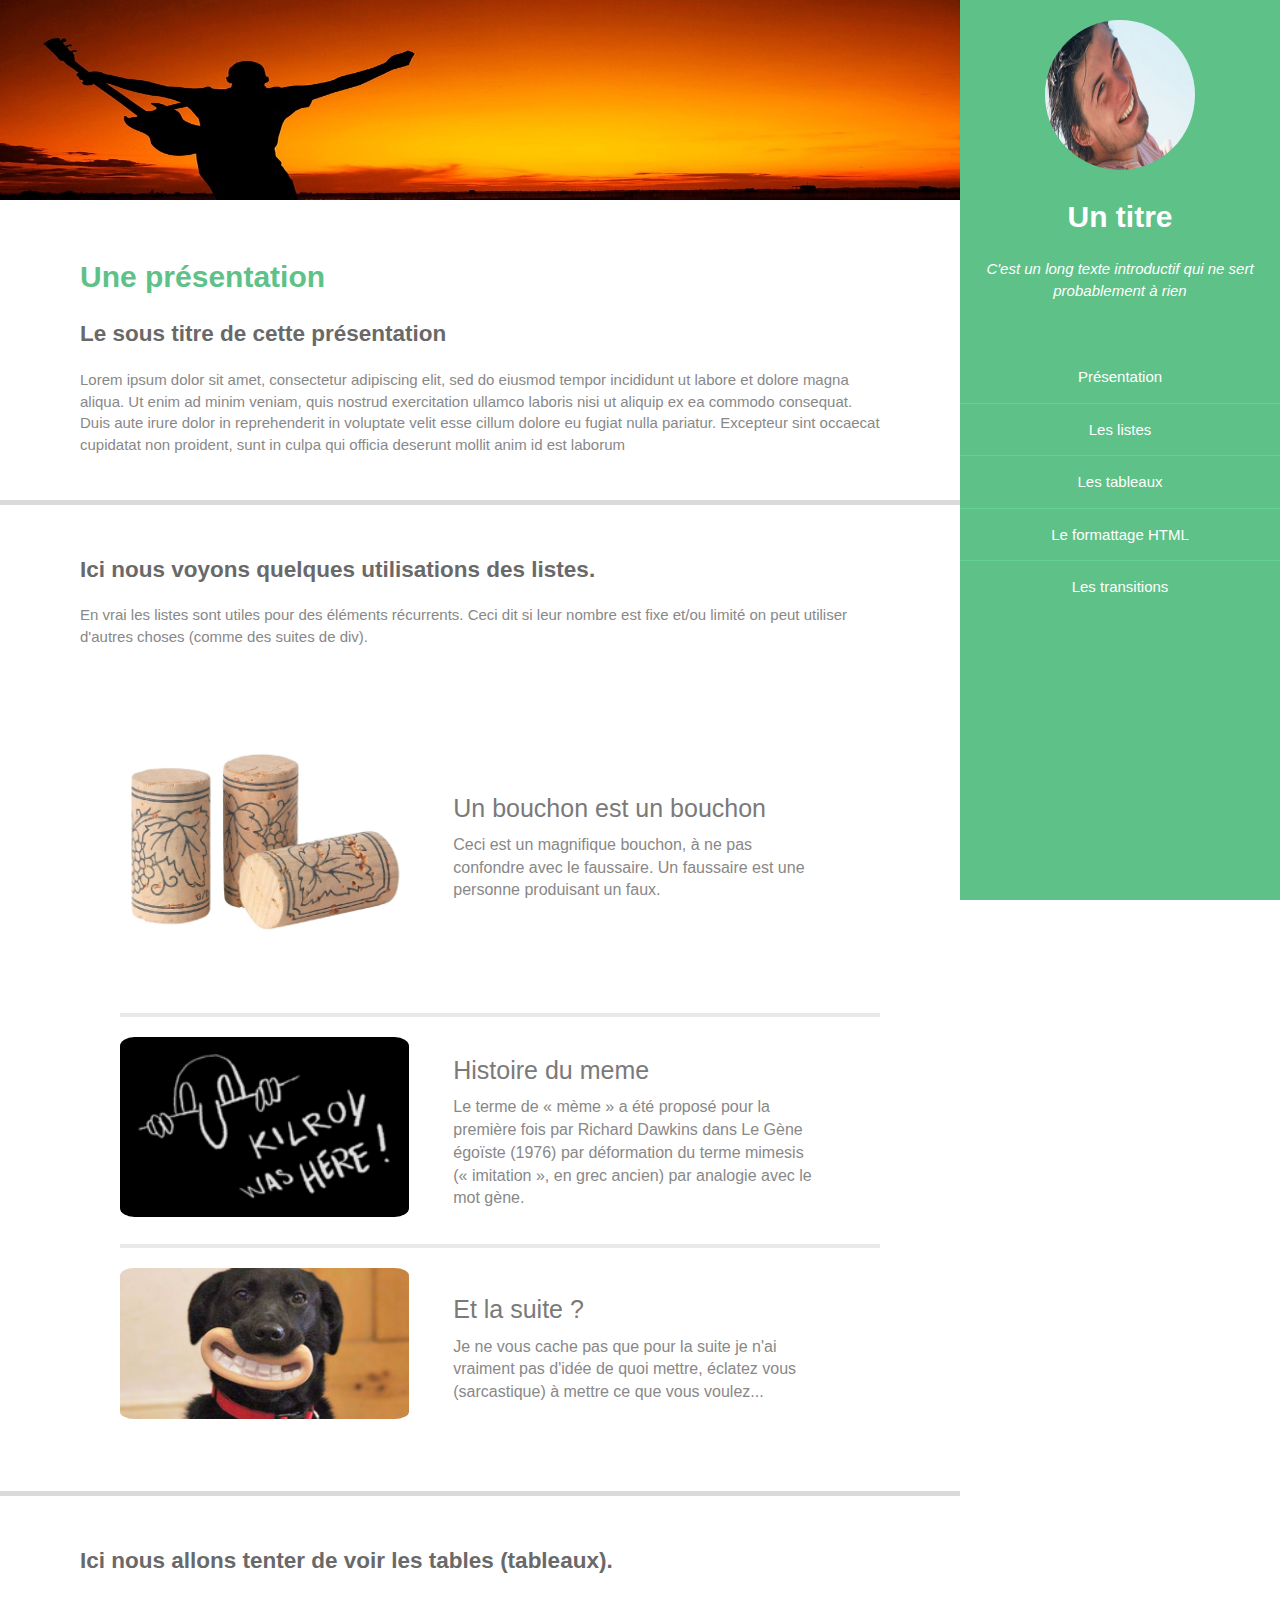
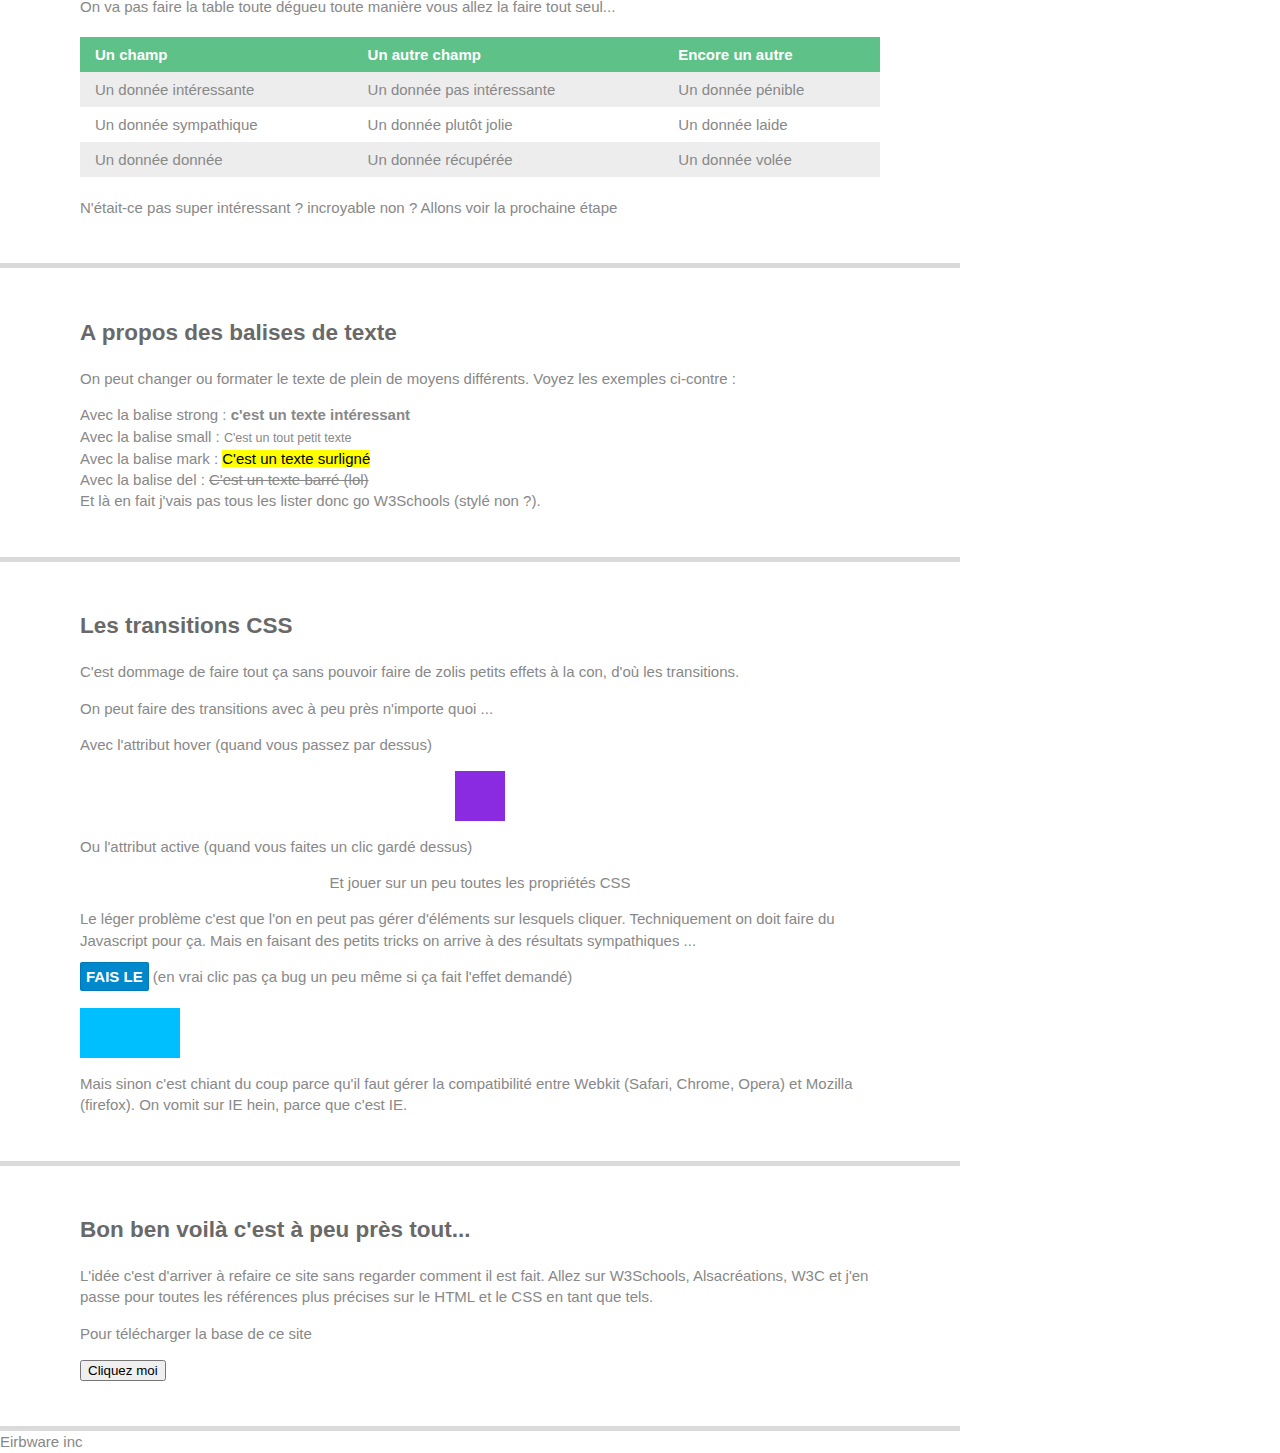
<file: HTML&CSS/index.html>
<!-- Ici est l'entête du fichier HTML, on précise exactement quelle convention on va utiliser avec le doctype (type de document) -->
<!DOCTYPE html>
<html lang="fr">

<head>
    <!-- Ici on précise tout ce dont sera constitué le fichier HTML : les fichiers CSS à importer, les fichiers Javascript à importer,
    le titre principal, l'encodage ... -->
    <meta charset="UTF-8">
    <title>Eirbweirb</title>

    <!-- imports CSS -->
    <link rel="stylesheet" href="style.css" type="text/css">

</head>

<!-- Ici commence le véritable corps du fichier HTML -->

<body oncontextmenu="contextmenu()">

    <div class="wrapper">
        <!-- On divise le corps en plusieurs sous-parties : l'en-tête (header), le développement, le footer ... -->
        <section id="header">
            <header>
                <span class="image">
                    <img  src="avatar.jpg" alt="prout">
                </span>

                <h1>Un titre</h1>
                <p>C'est un long texte introductif qui ne sert probablement à rien</p>
            </header>

            <nav class="nav">
                <ul>
                    <li><a href="#presentation">Présentation</a></li>
                    <li><a href="#listes">Les listes</a></li>
                    <li><a href="#tableau">Les tableaux</a></li>
                    <li><a href="#texte">Le formattage HTML</a></li>
                    <li><a href="#transitions">Les transitions</a></li>
                </ul>
            </nav>
        </section>


        <div id="main">
            <section id="presentation" class="section">
                <div id="banner">
                    <img src="banner.jpeg" alt="LABANNIERE">
                </div>

                <div class="container">
                    <header>
                        <h1>Une présentation</h1>
                        <h2>Le sous titre de cette présentation</h2>
                    </header>
                    <p>
                        Lorem ipsum dolor sit amet, consectetur adipiscing elit, sed do eiusmod tempor incididunt ut labore et dolore magna aliqua. Ut enim ad minim veniam, quis nostrud exercitation ullamco laboris nisi ut aliquip ex ea commodo consequat. Duis aute irure dolor in reprehenderit in voluptate velit esse cillum dolore eu fugiat nulla pariatur. Excepteur sint occaecat cupidatat non proident, sunt in culpa qui officia deserunt mollit anim id est laborum
                    </p>
                </div>

            </section>
            <section id="listes" class="section">
                <div class="container">
                    <h2>Ici nous voyons quelques utilisations des listes.</h2>
                    <p>En vrai les listes sont utiles pour des éléments récurrents. Ceci dit si leur nombre est fixe et/ou limité on peut utiliser d'autres choses (comme des suites de div).</p>

                    <ul class="list">
                        <li>
                            <span class="list-image"><img src="bouchon.jpg" alt="lebouchon"></span>
                            <div class="list-content">
                                <p class="list-item-head">Un bouchon est un bouchon</p>
                                <p>Ceci est un magnifique bouchon, à ne pas confondre avec le faussaire. Un faussaire est une personne produisant un faux.</p>
                            </div>
                        </li>
                        <li>
                            <span class="list-image"><img src="meme.gif" alt="lememe"></span>
                            <div class="list-content">
                                <p class="list-item-head">Histoire du meme</p>
                                <p>Le terme de « mème » a été proposé pour la première fois par Richard Dawkins dans Le Gène égoïste (1976) par déformation du terme mimesis (« imitation », en grec ancien) par analogie avec le mot gène. </p>
                            </div>
                        </li>
                        <li>
                            <span class="list-image"><img src="idee.jpg" alt="lidee"></span>
                            <div class="list-content">
                                <p class="list-item-head">Et la suite ?</p>
                                <p>Je ne vous cache pas que pour la suite je n'ai vraiment pas d'idée de quoi mettre, éclatez vous (sarcastique) à mettre ce que vous voulez...</p>
                            </div>
                        </li>
                    </ul>
                </div>
            </section>
            <section id="tableau" class="section">
                <div class="container">
                    <h2>Ici nous allons tenter de voir les tables (tableaux).</h2>
                    <p>On va pas faire la table toute dégueu toute manière vous allez la faire tout seul... </p>

                    <table class="table">
                        <tbody>
                            <tr class="table-head">
                                <th>Un champ</th>
                                <th>Un autre champ</th>
                                <th>Encore un autre</th>
                            </tr>
                            <tr>
                                <td>Un donnée intéressante</td>
                                <td>Un donnée pas intéressante</td>
                                <td>Un donnée pénible</td>
                            </tr>
                            <tr>
                                <td>Un donnée sympathique</td>
                                <td>Un donnée plutôt jolie</td>
                                <td>Un donnée laide</td>
                            </tr>
                            <tr>
                                <td>Un donnée donnée</td>
                                <td>Un donnée récupérée</td>
                                <td>Un donnée volée</td>
                            </tr>
                        </tbody>
                    </table>

                    <p>N'était-ce pas super intéressant ? incroyable non ? Allons voir la prochaine étape</p>

                </div>
            </section>
            <section id="texte" class="section">
                <div class="container">
                    <h2>A propos des balises de texte</h2>
                    <p>On peut changer ou formater le texte de plein de moyens différents. Voyez les exemples ci-contre :</p>
                    <p>
                        Avec la balise strong : <strong>c'est un texte intéressant</strong> <br>
                        Avec la balise small : <small>C'est un tout petit texte</small> <br>
                        Avec la balise mark : <mark>C'est un texte surligné</mark> <br>
                        Avec la balise del : <del>C'est un texte barré (lol)</del> <br>
                        Et là en fait j'vais pas tous les lister donc go <a class="a-style" href="http://www.w3schools.com/html/html_formatting.asp" target="_blank">W3Schools</a> (stylé non ?).
                    </p>
                </div>
            </section>
            <section id="transitions" class="section">
                <div class="container">
                    <h2>Les transitions CSS</h2>
                    <p>C'est dommage de faire tout ça sans pouvoir faire de zolis petits effets à la con, d'où les transitions.</p>
                    <p>On peut faire des transitions avec à peu près n'importe quoi ...</p>
                    <div class="transition-container">
                        <p>Avec l'attribut hover (quand vous passez par dessus)</p>
                        <div class="square"></div>
                        <p>Ou l'attribut active (quand vous faites un clic gardé dessus)</p>
                        <div class="trans-text">
                            <span>Et jouer sur un peu toutes les propriétés CSS</span>
                        </div>
                        <p>Le léger problème c'est que l'on en peut pas gérer d'éléments sur lesquels cliquer. Techniquement on doit faire du Javascript pour ça. Mais en faisant des petits tricks on arrive à des résultats sympathiques ...</p>
                        <input type="checkbox" id="toggle">
                        <label for="toggle">FAIS LE</label> (en vrai clic pas ça bug un peu même si ça fait l'effet demandé)
                        <div id="trick"></div>
                        <p>Mais sinon c'est chiant du coup parce qu'il faut gérer la compatibilité entre Webkit (Safari, Chrome, Opera) et Mozilla (firefox). On vomit sur IE hein, parce que c'est IE.</p>
                    </div>

                </div>
            </section>
            <section id="theend" class="section">
                <div class="container">
                    <h2>Bon ben voilà c'est à peu près tout...</h2>
                    <p>L'idée c'est d'arriver à refaire ce site sans regarder comment il est fait. Allez sur W3Schools, Alsacréations, W3C et j'en passe pour toutes les références plus précises sur le HTML et le CSS en tant que tels.</p>
                    <p>
                        Pour télécharger la base de ce site
                        <form method="get" action="depart.zip">
                            <button type="submit">Cliquez moi</button>
                        </form>
                    </p>

                </div>
            </section>

        </div>
        <footer>
            Eirbware inc
        </footer>
    </div>
</body>

</html>
</file>
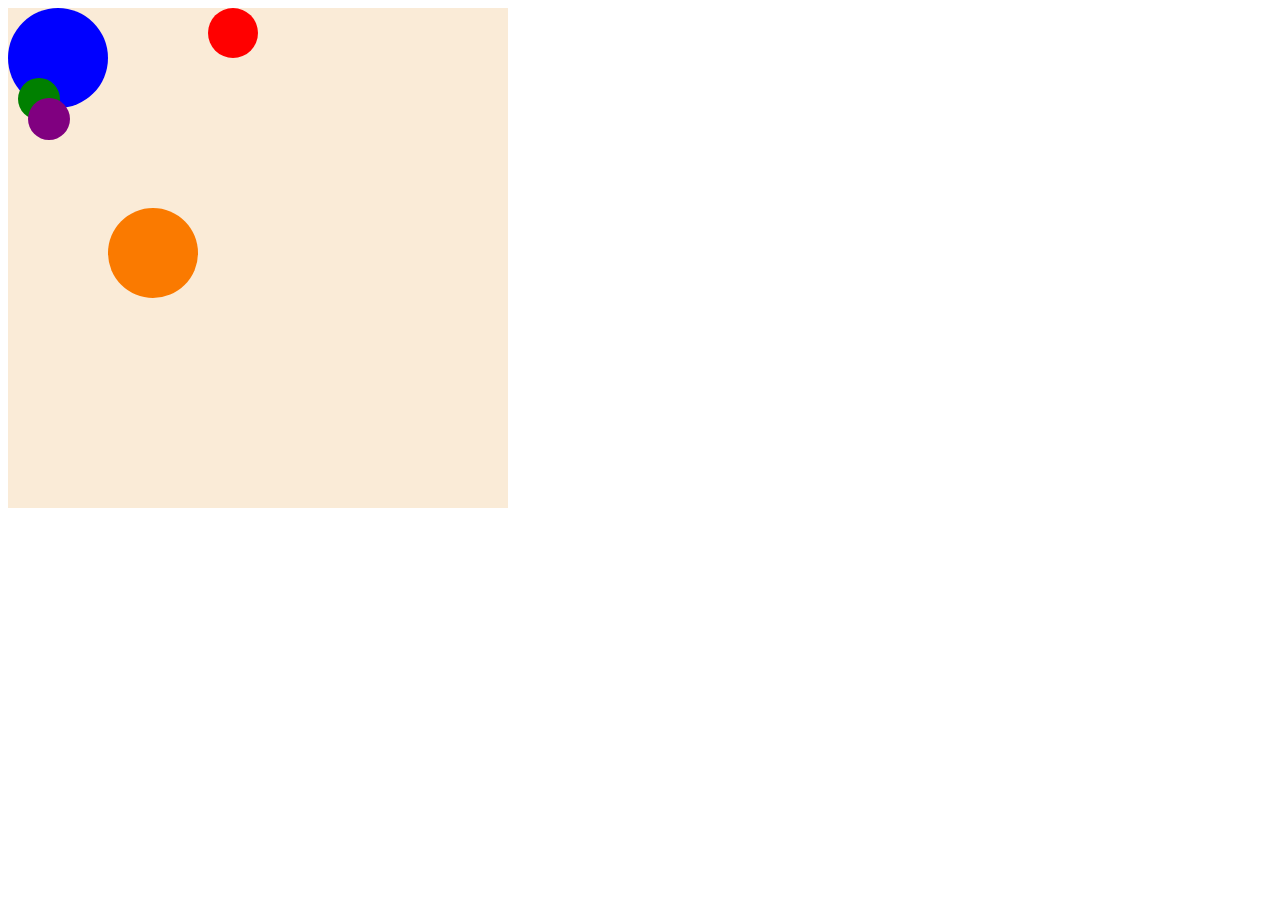
<file: JAVASCRIPT2/base/index.html>
<!DOCTYPE html>
<html lang="fr">
<head>
    <meta charset="UTF-8">
    <title>Title</title>
</head>
<body>

<div id="game">
    <div id="g1"></div>
    <div id="g2"></div>
    <div id="g3"></div>
</div>
<script src="Globe.js"></script>
<script>
    g1 = new Globe(document.getElementById("g1"), 100, 0, 0, "blue");
    g2 = new Globe("g2", 50, 0, 200, "red");
    g2 = new Globe("g3", 42, 70, 10, "green");
    g2 = new Globe("game", 42, 90, 20, "purple", "mdr");
    g2 = new Globe("game", 90, 200, 100, "#FA7A00", true);
</script>
<style>
    #game{
        width: 500px;
        height:500px;
        background-color: antiquewhite;
        position: relative;
    }
</style>
</body>
</html>
</file>
<file: HTML&CSS/style.css>
/********************Page************/

body {
    position:relative;
    margin: 0 auto;
    font-family: "Helvetica Neue", Helvetica, Arial, sans-serif;
    font-size: 15px;
    line-height: 1.42857143;
    letter-spacing: normal;
    color:#888;
}

.wrapper{
    padding-right:25%;
    height:100%;
}


/**************HEADER/MENU*************/

#header{
    position:fixed;
    width:25%;
    height:100%;
    background-color: #5ec188;

    z-index: 100;
    top:0;
    right:0;

    text-align:center;
    color:white;
}

#header > header{
    padding:20px;
}

.image > img{
    width:150px;
    height:150px;
    border-radius:100%;
}

#header p{
    font-style: italic;
}

.nav{
    margin:15px 0;
    text-align: center;
}

.nav > ul{
    list-style:none;
    display:inline-block;
    padding:0;
    margin:0;

    width:100%;
    height:100%;
}

.nav > ul li{
    padding:15px;
    border-bottom:1px solid rgba(124, 255, 180, 0.25);
}

.nav > ul li:last-child{
    border: none;
}

.nav > ul li:hover, .nav > ul li:hover a{
    color:#5ec188;
    background-color:white;
}

.nav a{
    text-decoration: none;
    color:white;
    width:100%;
    height:100%;
    -webkit-user-select: none;
    -moz-user-select: none;

}

/****************************************/
/**************Presentations************/
#main{
    margin:0;
    padding:0;
    font-size:15px;

    width:100%;
}

#banner > img{
    width:100%;
    height:200px;
}

.section{
    text-align:left;
    border-bottom:solid 5px #dadada;
}

.section h1{
    font-size:30px;
    color:#5ec188;
}

.section h2{
    color:dimgrey;
}

.container{
    margin:0 50px;
    padding:30px ;
}

/***************Listes*************/
.list{
    list-style: none;
    display:inline-block;
}
.list li{
    border-bottom:solid 4px #e9e9e9;
    display:block;
    padding:20px 0;

    font-size:16px;
}

.list li:last-child{
    border:none;
}

.list-image{
    display: inline-block;
    padding-right: 2.5em;
    vertical-align: middle;
    width: 38%;
}

.list li img{
    width:100%;
    height:100%;
    border-radius:5%;
}

.list-content{
    display: inline-block;
    vertical-align: middle;
    width: 48%;
    margin:0 auto;
}

.list-content p{
    margin:0.3em 0;
}

.list-item-head{
    font-weight: 500;
    color: #7a7a7a;
    font-size:25px;
    margin:0.3em 0;
}

/****************************************/
/*******************TABLE***************/
.table{
    margin:20px 0;
    width:100%;
    border:none;
    border-collapse:collapse;
}

tr{
    display:table-row;
    border:none;
    height:35px;
}

tr:nth-child(even){
    background-color: #ededed;
}

.table-head{
    background-color:#5ec188;
    color:white;
}

.table th, .table td{
    padding-left:15px;
}
/****************************/
.a-style{
    text-decoration: none;
    color:inherit;
    transition:color 0.3s ease;

}

.a-style:hover{
    color:#5ec188;

    transition:color 0.3s ease;
}
/***************Transitions**********/
.square{
    width:50px;
    height:50px;
    background-color: blueviolet;
    margin:0 auto;

    transition:all 1s ease;

}

.square:hover{
    width:200px;

    background-color:chartreuse;
    transition:all 1s ease;
}

.trans-text{
    text-align:center;

    transition:all 0.5s ease;

}

.trans-text:active{
    color:cadetblue;
    font-size:25px;

    transition:all 0.5s ease;
}

#trick{
    width:100px;
    height:50px;
    background-color:deepskyblue;
    margin:20px 0 0 0;

    overflow:hidden;

    transition:all 2s ease;
}

input[type=checkbox]:checked ~ #trick{
    margin: 20px 0 0 70%;

    transition:all 2s ease;
}

.transition-container   label {
    background: #08C;
    padding: 5px;
    border: 1px solid rgba(0,0,0,.1);
    border-radius: 2px;
    color: white;
    font-weight: bold;

    width:50px;
    margin:0 auto;
}

.transition-container input[type=checkbox] {
    position: absolute;
    top: -9999px;
    left: -9999px;
}

/*****************************************/
</file>
